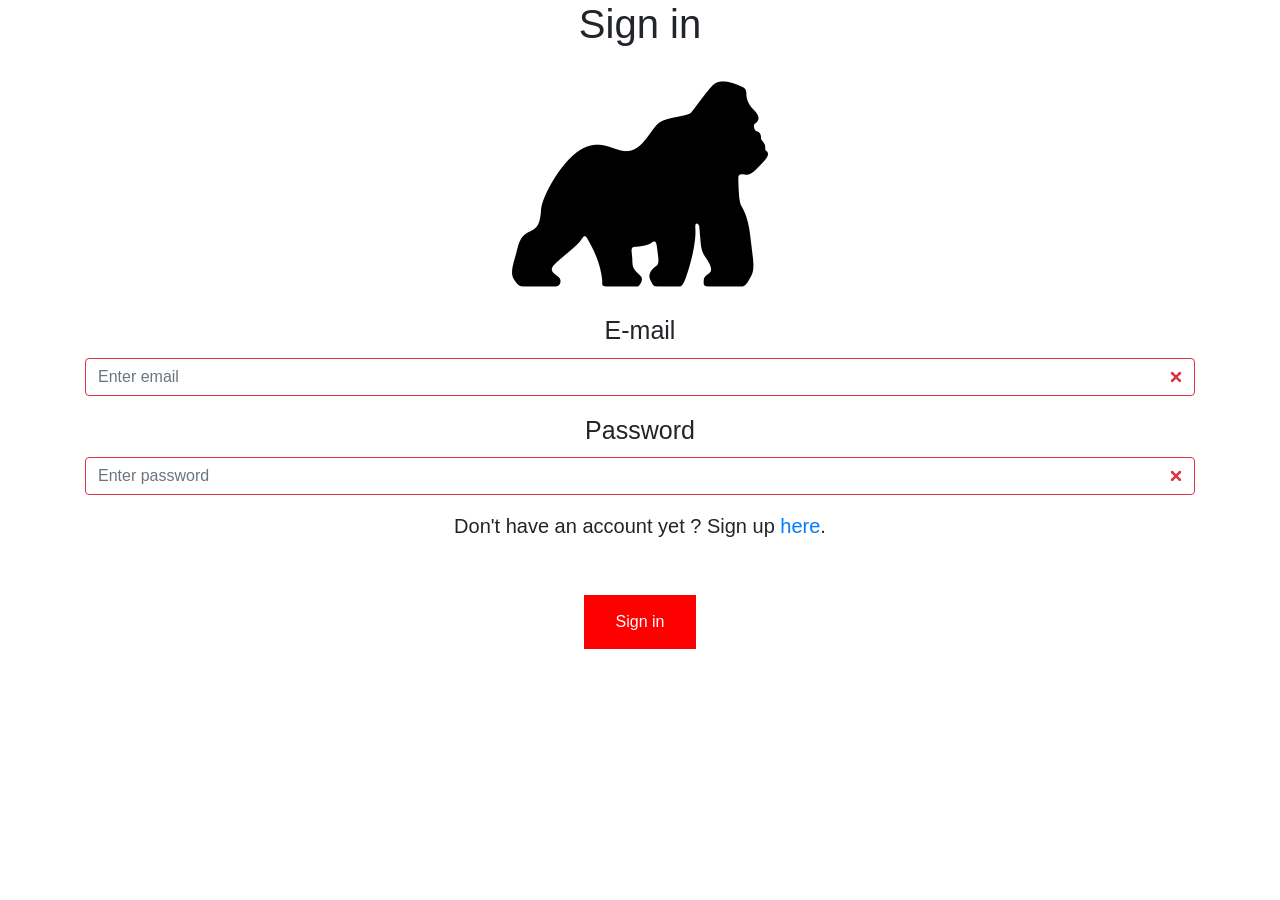
<file: H4114/src/main/webapp/index.html>
<!DOCTYPE html>
<html>
    <head>
        <title>Manifest</title>
        <meta name="viewport" content="width=device-width, initial-scale=1">
        <link rel="stylesheet" href="https://maxcdn.bootstrapcdn.com/bootstrap/4.3.1/css/bootstrap.min.css">
        <script src="https://ajax.googleapis.com/ajax/libs/jquery/3.4.0/jquery.min.js"></script>
        <script src="https://cdnjs.cloudflare.com/ajax/libs/popper.js/1.14.7/umd/popper.min.js"></script>
        <script src="https://maxcdn.bootstrapcdn.com/bootstrap/4.3.1/js/bootstrap.min.js"></script>
        <script type="text/javascript" src="./js/index.js"></script>
        <link rel="stylesheet" href="style.css">
    </head>
    <body>
        <div class="style">
        <h1>Sign in</h1>
        <img src="./icons/gorilla.png" />
        <div class="container">
        <form action="#" class="was-validated">
            <div class="form-group">
                <label for="email">E-mail</label>
                <input type="email" class="form-control" id="email" placeholder="Enter email" required>
            </div>
            <div class="form-group">
                <label for="pwd">Password</label>
                <input type="password" class="form-control" id="password" placeholder="Enter password" required>
            </div>
            <p style="font-size:20px;">Don't have an account yet ? Sign up <a href="sign-up.html?#">here</a>.</p>
            <span id="message" style="color:red"></span>
            <br>
            <button class="button" onclick="Connect()"/>Sign in</button>
            <span id="message" style="color:red"></span>
        </form>
        </div>  
        </div> 
    </body>
</html>
</file>
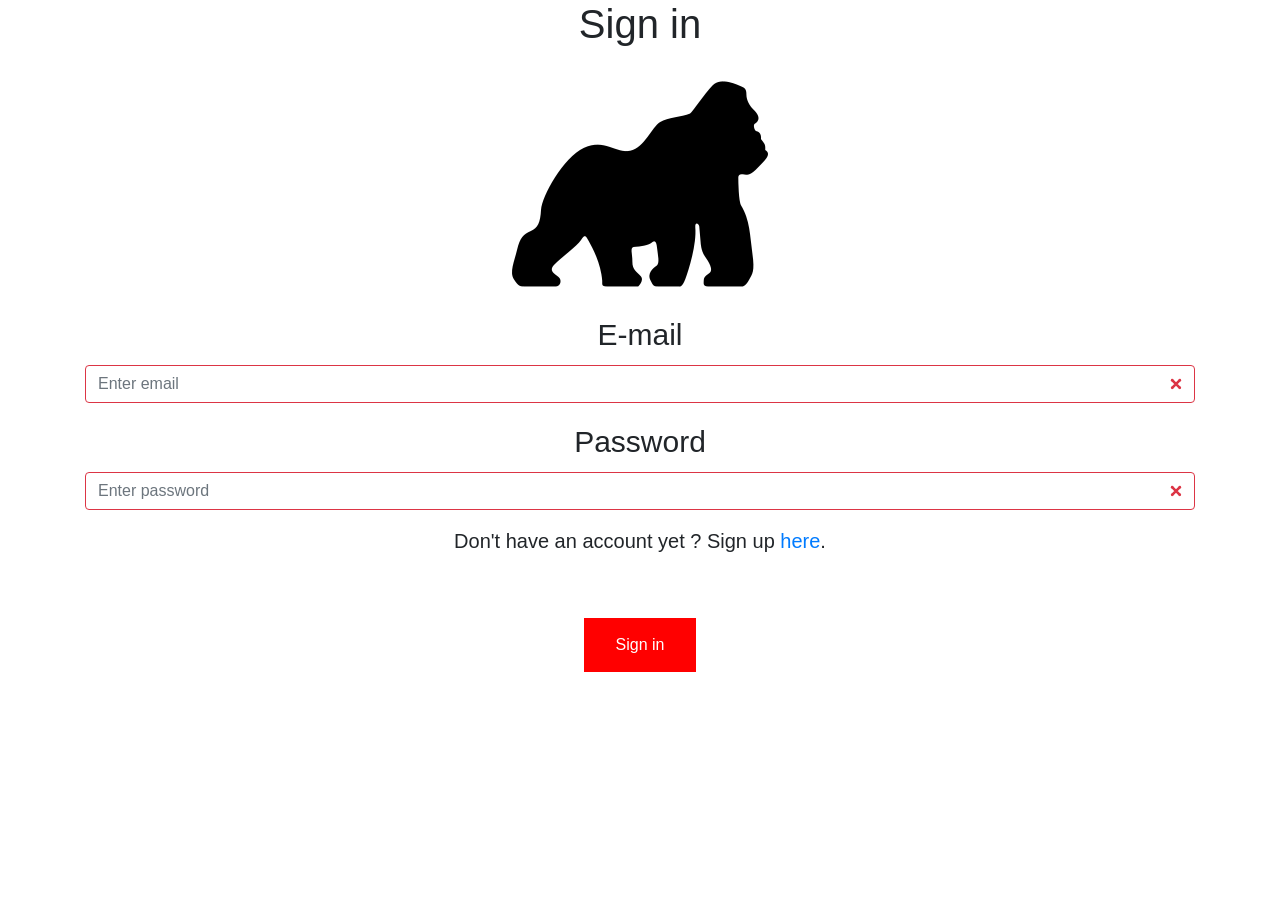
<file: H4114/src/main/webapp/webapp/index.html>
<!DOCTYPE html>
<html>
    <head>
        <title>Manifest</title>
        <meta name="viewport" content="width=device-width, initial-scale=1">
        <link rel="stylesheet" href="https://maxcdn.bootstrapcdn.com/bootstrap/4.3.1/css/bootstrap.min.css">
        <script src="https://ajax.googleapis.com/ajax/libs/jquery/3.4.0/jquery.min.js"></script>
        <script src="https://cdnjs.cloudflare.com/ajax/libs/popper.js/1.14.7/umd/popper.min.js"></script>
        <script src="https://maxcdn.bootstrapcdn.com/bootstrap/4.3.1/js/bootstrap.min.js"></script>
        <script type="text/javascript" src="./js/index.js"></script>
        <link rel="stylesheet" href="style.css">
    </head>
    <body>
        <div class="style">
        <h1>Sign in</h1>
        <img src="./icons/gorilla.png" />
        <div class="container">
        <form action="#" class="was-validated">
            <div class="form-group">
                <label for="email">E-mail</label>
                <input type="email" class="form-control" id="email" placeholder="Enter email" required>
            </div>
            <div class="form-group">
                <label for="pwd">Password</label>
                <input type="password" class="form-control" id="password" placeholder="Enter password" required>
            </div>
            <p style="font-size:20px;">Don't have an account yet ? Sign up <a href="sign-up.html">here</a>.</p>
            <span id="message" style="color:red"></span>
            <br>
            <button class="button" onclick="Connect()"/>Sign in</button>
            <span id="message" style="color:red"></span>
        </form>
        </div>  
        </div> 
    </body>
</html>
</file>
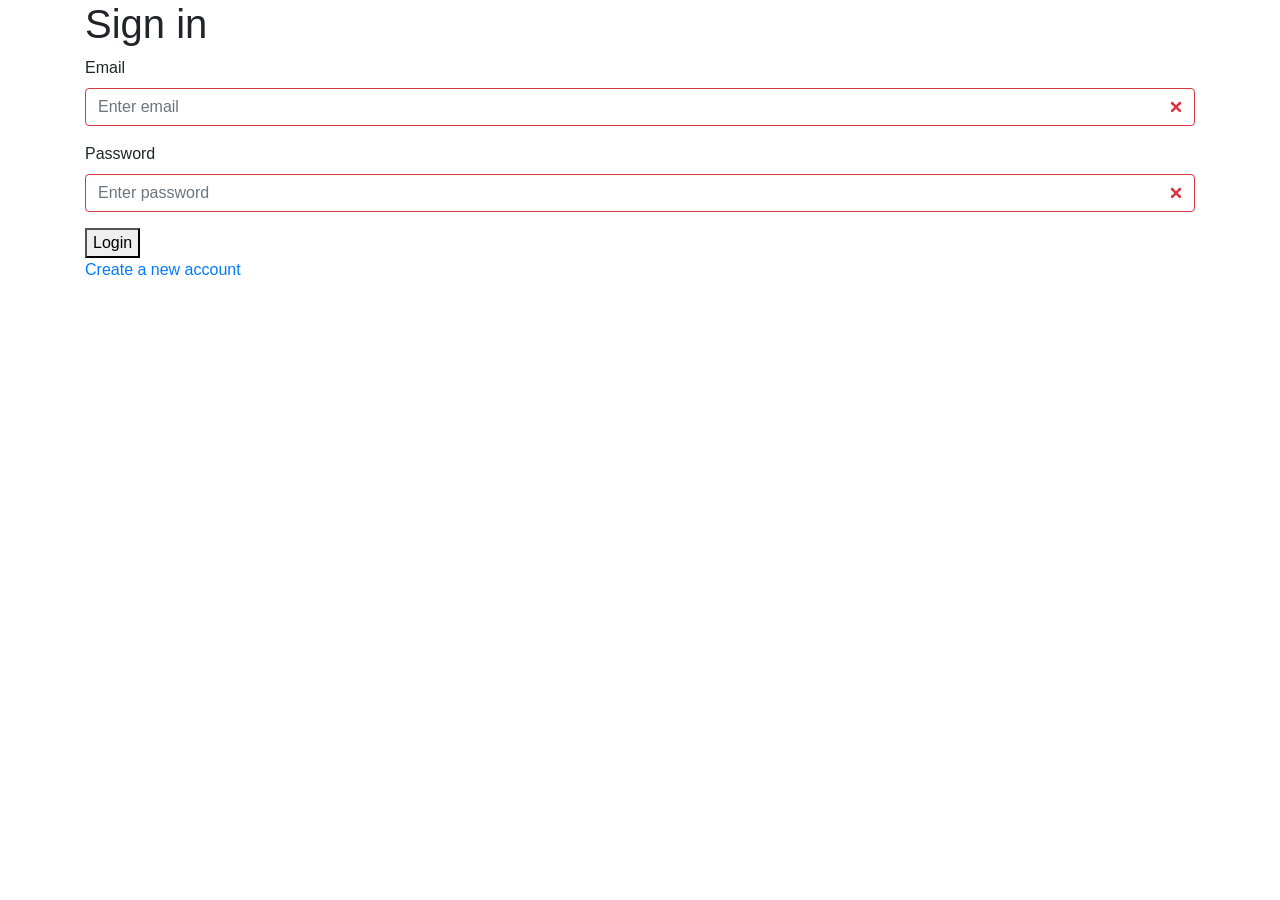
<file: H4114/src/main/webapp/join.html>
<!DOCTYPE html>
<html>
    <head>
        <title>Accueil</title>
        <meta http-equiv="Content-Type" content="text/html; charset=UTF-8">
        <link rel="stylesheet" href="https://maxcdn.bootstrapcdn.com/bootstrap/4.3.1/css/bootstrap.min.css">
        <script src="https://ajax.googleapis.com/ajax/libs/jquery/3.3.1/jquery.min.js"></script>
        <script src="https://cdnjs.cloudflare.com/ajax/libs/popper.js/1.14.7/umd/popper.min.js"></script>
        <script src="https://maxcdn.bootstrapcdn.com/bootstrap/4.3.1/js/bootstrap.min.js"></script>
    </head>
    <body>
        <div class="container">
        <h1>Sign in</h1>
        <!--video id="video" width="640" height="480" autoplay></video-->
        <form action="#" class="was-validated">
            <div class="form-group">
                <label for="email">Email</label>
                <input type="email" class="form-control" id="email" placeholder="Enter email" required>
            </div>
            <div class="form-group">
                <label for="pwd">Password</label>
                <input type="password" class="form-control" id="pwd" placeholder="Enter password" required>
            </div>
            
            <button type="submit" onclick="Connect()">Login</button>
            <span id="message" style="color: red"></span>
            <div>
                <a href='inscription.html'>Create a new account</a>
            </div>
            
        </form>
        </div>
        <script>
            function Connect(){
                var flag=1;
                $('#message').text("");
                flag=check(flag);
                if(flag!==0){
                    var email = $('#email').val();
                    var pwd = $('#pwd').val();
                    $.ajax({
                        url: './ActionServlet',
                        method: 'POST',
                        data: {
                            action: 'connect',
                            email: email,
                            pwd: pwd
                        },
                        dataType: 'json'
                    }).done(function (data) {
                        var reponse = data.connect;
                        if (reponse.connect === "successful") {
                            setTimeout(redirectionProfil, 5);
                        } else{
                            $('#message').text("Failed: Email or password invalid!");
                        }
                    });
                }
            }
            function redirectionProfil() {
                window.location = "profil.html";
            }
            function check(flag){
                if($('#email').val()===""){
                    flag=0;
                }
                if($('#pwd').val()===""){
                    flag=0;
                }
                return flag;
            }
                
            //var video = document.getElementById('video');
            /*if(navigator.mediaDevices && navigator.mediaDevices.getUserMedia) {
                navigator.mediaDevices.getUserMedia({ video: true }).then(function(stream) {
                    video.srcObject = stream;
                    video.play();
                });
            }*/
        </script>
    </body>
</html>
</file>
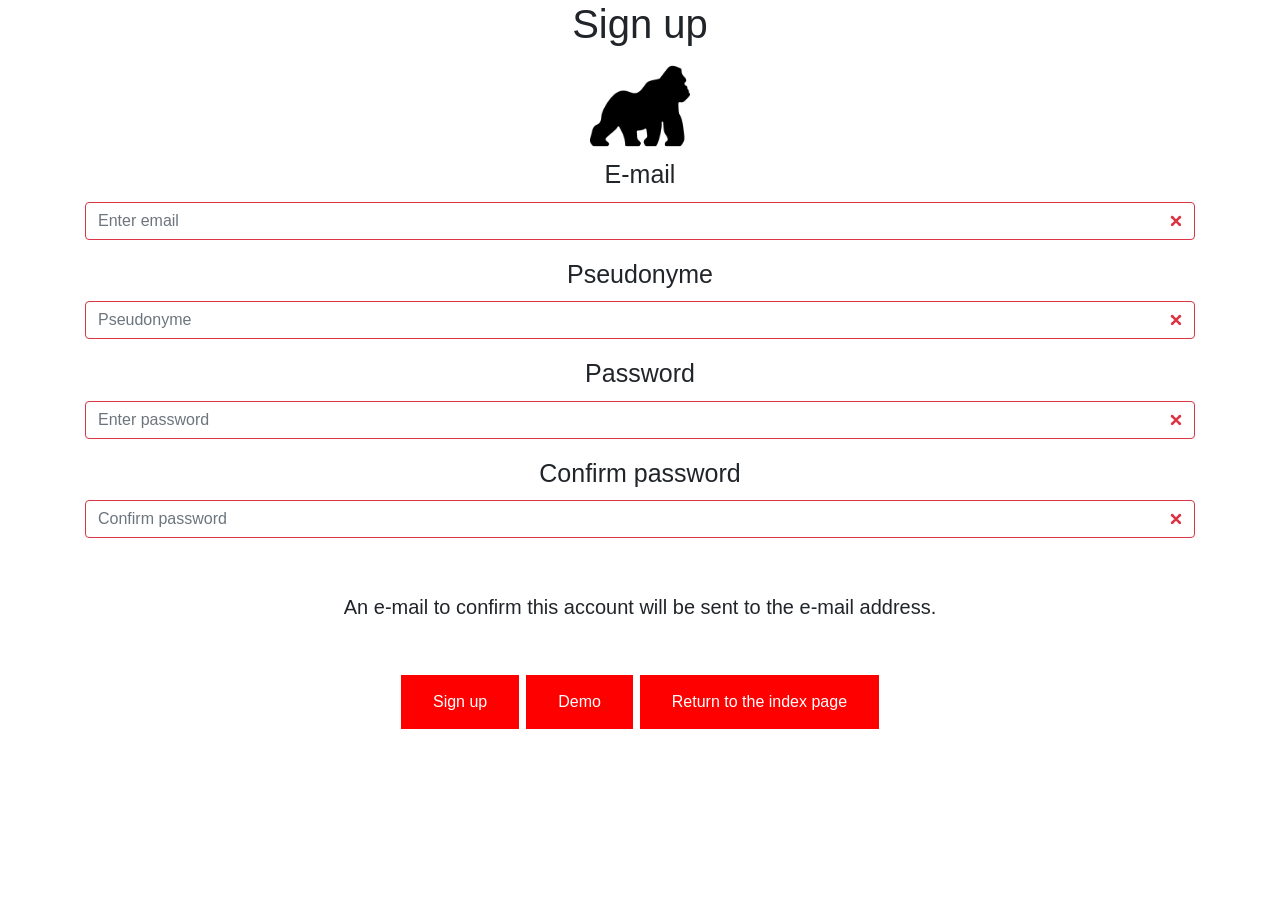
<file: H4114/src/main/webapp/sign-up.html>
<html>
    <head>
        <title>Manifest</title>
        <meta http-equiv="Content-Type" content="text/html; charset=UTF-8">
        <script src="https://code.jquery.com/jquery-3.3.1.min.js"></script>
        <link rel="stylesheet" href="https://maxcdn.bootstrapcdn.com/bootstrap/4.3.1/css/bootstrap.min.css">
        <script src="https://ajax.googleapis.com/ajax/libs/jquery/3.3.1/jquery.min.js"></script>
        <script src="https://cdnjs.cloudflare.com/ajax/libs/popper.js/1.14.7/umd/popper.min.js"></script>
        <script src="https://maxcdn.bootstrapcdn.com/bootstrap/4.3.1/js/bootstrap.min.js"></script>
        <script src="./js/sign-up.js"></script>
        <script type="text/javascript" src="./js/jquery.serializejson.js"></script>
        <link rel="stylesheet" href="style.css">
    </head>
    <body>
        <div class="style">
        <h1>Sign up</h1>
        <img src="./icons/gorilla.png" style="height: 100px; width:100px;"/>
        <div class="container">
        <form action="#" id="form" class="was-validated">
            <div class="form-group">
                <label for="email">E-mail</label>
                <input type="email" class="form-control" id="email" placeholder="Enter email" required>
            </div>
            <div class="form-group">
                <label for="pseudonyme">Pseudonyme</label>
                <input type="text" class="form-control" id="pseudo" placeholder="Pseudonyme" required>
            </div>
            
            <div class="form-group">
                <label for="pwd">Password</label>
                <input type="password" class="form-control" id="password" placeholder="Enter password" required>
            </div>
            <div class="form-group">
                <label for="pwd">Confirm password</label>
                <input type="password" class="form-control" id="confirm" placeholder="Confirm password" required>
            </div>
            <br>
            <p style="font-size:20px;">An e-mail to confirm this account will be sent to the e-mail address.</p>
            <br>
            <button class="button" onclick="Inscription()">Sign up</button>
            <button class="button" onclick="alerte()">Demo</button>
            <button class="button" onclick="window.location.href='index.html'">Return to the index page</button>
            <span id="message" style="color:red"></span>
        </form>
        </div>  
        </div>
    </body>
</html>
</file>
<file: H4114/src/main/webapp/style.css>
* {
  margin : 0;
}

/* Place the navbar at the bottom of the page, and make it stick */
.navbar {
    background-color:white;
    overflow: hidden;
    bottom: 0;
    width: 100%;
    height: 8%;
  }
  /* Style the links inside the navigation bar */
  .navbar a {
    width: 12%;
    height: 100%;
    align-content: center;
    float: left;
    display: block;
    color: black;
    text-align: center;
    padding: 7px 10px;
    text-decoration: none;
    font-size: 15px;
    font-family: Arial, Helvetica, sans-serif;
  }
  
  /* Change the color of links on hover */
  .navbar a:hover {
    background-color: lightcoral;
    color: black;
  }
  
  /* Add a color to the active/current link */
  .navbar a.active {
    background-color: red;
    color: white;
  }

  #content {
      height: 88%;
      width: 100%;
      font-size: 25px;
      font-family: Arial, Helvetica, sans-serif;
      vertical-align: middle;
  }

.style {
    font-size: 25px;
    font-family: Arial, Helvetica, sans-serif;
    text-align: center;
}

.style form .button {
  background-color: red; /* Green */
  border: none;
  color: white;
  padding: 15px 32px;
  text-align: center;
  text-decoration: none;
  display: inline-block;
  font-size: 16px;
}

#content a {
    font-family: Arial, Helvetica, sans-serif;
    font-size: 20px;
    color: black;
    background-color: white;
}
.modal-backdrop {
    /* bug fix - no overlay */    
    display: none;    
}

/* New Rally Style prompt*/
#createAssembly{  
    font-size: 12px !important;
    position: absolute; 
    top: 10%; 
    left: 10%; 
    overflow-y:scroll;
    background-color: white;
    color: black !important;
    width: 80%;
    height: 80%;
    background-color: #F5F5F5 !important;
    border: 1px solid #DDDDDD !important;
    border-radius: 4px 0 4px 0 !important;
    color: #3B3C3E !important;
    font-weight: bold;
    padding: 10px 7px 5px !important;
}
</file>
<file: H4114/src/main/webapp/webapp/style.css>
* {
  margin : 0;
}

/* Place the navbar at the bottom of the page, and make it stick */
.navbar {
    background-color:white;
    overflow: hidden;
    position: fixed;
    bottom: 0;
    width: 100%;
    height: 12%;
  }

  /* Style the links inside the navigation bar */
  .navbar a {
    width: 16%;
    height: 100%;
    align-content: center;
    float: left;
    display: block;
    color: black;
    text-align: center;
    padding: 14px 16px;
    text-decoration: none;
    font-size: 26px;
    font-family: Arial, Helvetica, sans-serif;
  }
  
  /* Change the color of links on hover */
  .navbar a:hover {
    background-color: lightcoral;
    color: black;
  }
  
  /* Add a color to the active/current link */
  .navbar a.active {
    background-color: red;
    color: white;
  }

  #content {
      height: 88%;
      width: 100%;
  }

  /*#content div {
    height: 100%;
    width: 100%;
}*/

.style {
    font-size: 30px;
    font-family: Arial, Helvetica, sans-serif;
    text-align: center;
}

.style form .button {
  background-color: red;
  border: none;
  color: white;
  padding: 15px 32px;
  text-align: center;
  text-decoration: none;
  display: inline-block;
  font-size: 16px;
}

#content a {
    font-family: Arial, Helvetica, sans-serif;
    font-size: 25px;
    color: black;
    background-color: white;
}
</file>
